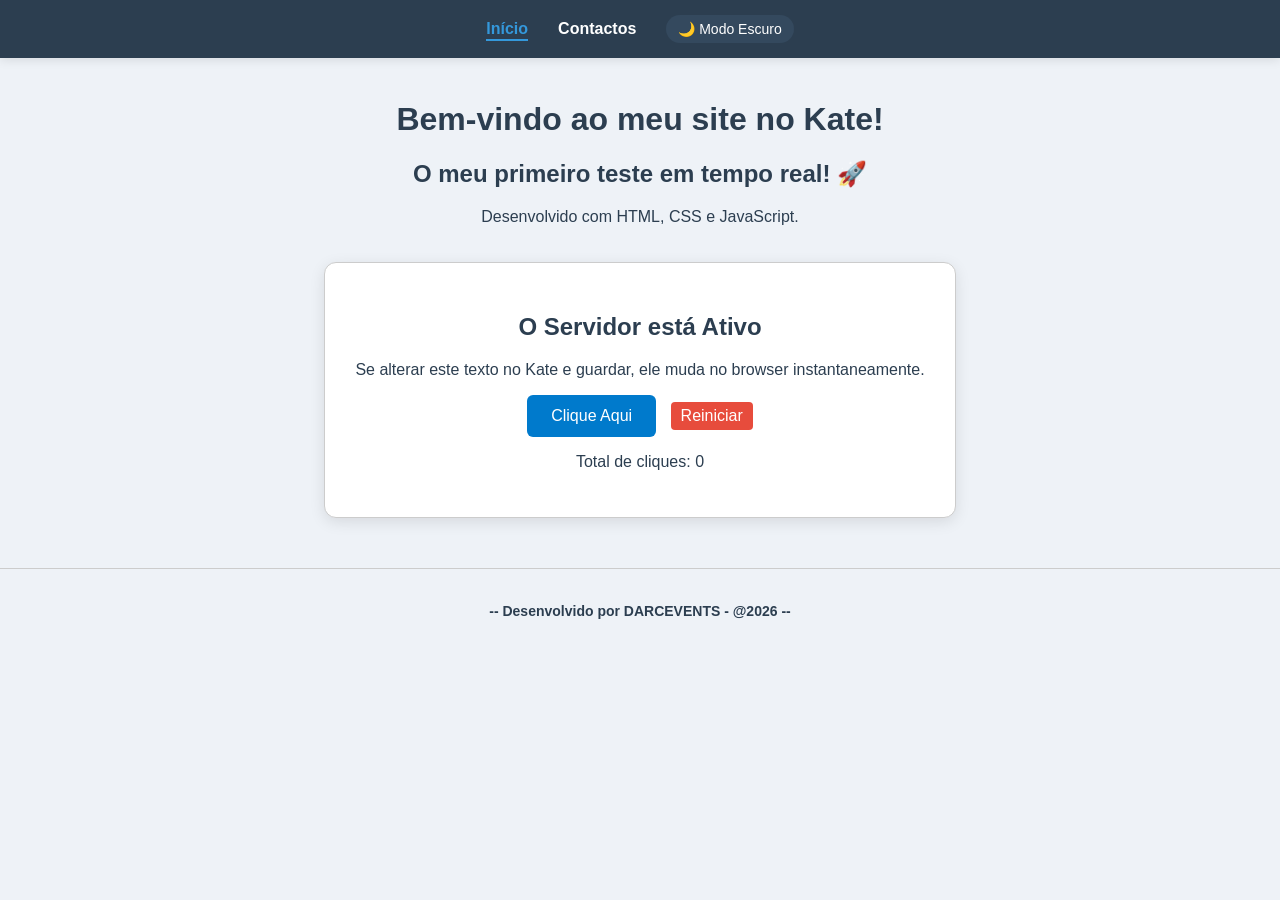
<file: index.html>
<!DOCTYPE html>
<html lang="pt">
<head>
    <meta charset="UTF-8">
    <meta name="viewport" content="width=device-width, initial-scale=1.0">
    <title>O Meu Projeto Web</title>
    <link rel="stylesheet" href="styles.css">
</head>
<body>

    <!-- Menu de Navegação Superior -->
    <nav class="navbar">
        <ul>
            <li><a href="index.html" class="ativo" aria-current="page">Início</a></li>
            <li><a href="contacto.html">Contactos</a></li>
            <li><button id="btn-tema">🌙 Modo Escuro</button></li>
        </ul>
    </nav>

    <header>
        <h1>Bem-vindo ao meu site no Kate!</h1>
        <h2>O meu primeiro teste em tempo real! 🚀</h2>
        <p>Desenvolvido com HTML, CSS e JavaScript.</p>
    </header>

    <main>
        <section class="card">
            <h2>O Servidor está Ativo</h2>
            <p>Se alterar este texto no Kate e guardar, ele muda no browser instantaneamente.</p>

            <button id="botao-clique">Clique Aqui</button>
            <button id="botao-reset" style="background-color: #e74c3c; margin-left: 10px; color: white; border: none; padding: 5px 10px; border-radius: 4px; cursor: pointer;">Reiniciar</button>

            <p id="mensagem-js"></p>
            <p>Total de cliques: <span id="contador">0</span></p>
        </section>
    <!-- ... resto do seu código anterior ... -->
    </main>

    <footer class="rodape">
        <p> -- Desenvolvido por DARCEVENTS - @2026 --</p>
    </footer>

    <script src="script.js"></script> <!-- No contacto.html será script-contacto.js -->
</body>
</html>
</file>
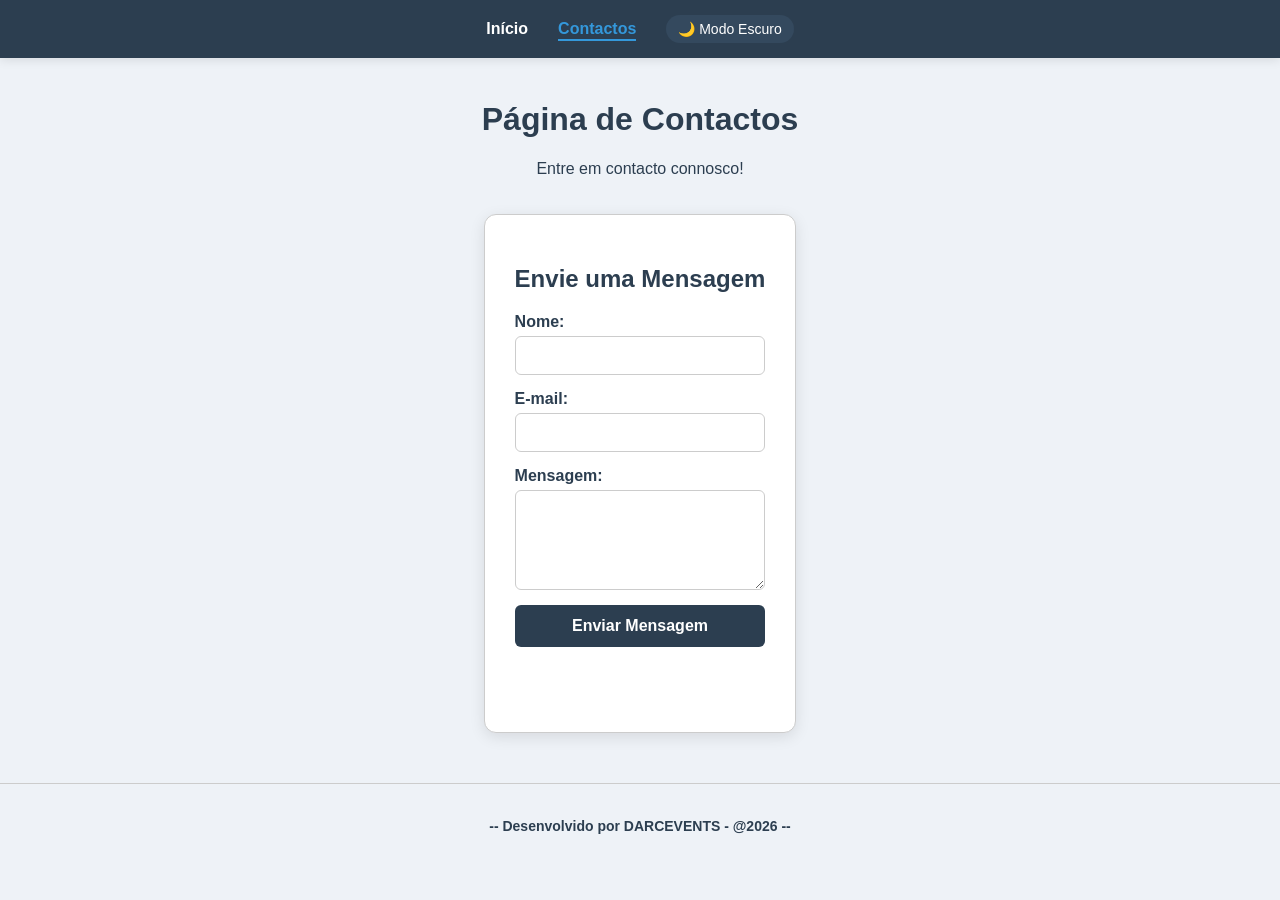
<file: contacto.html>
<!DOCTYPE html>
<html lang="pt">
<head>
    <meta charset="UTF-8">
    <meta name="viewport" content="width=device-width, initial-scale=1.0">
    <title>Contactos - O Meu Projeto</title>
    <link rel="stylesheet" href="styles.css">
</head>
<body>

    <!-- Menu de Navegação Superior -->
    <nav class="navbar">
        <ul>
            <li><a href="index.html">Início</a></li>
            <li><a href="contacto.html" class="ativo" aria-current="page">Contactos</a></li>
            <li><button id="btn-tema">🌙 Modo Escuro</button></li>
        </ul>
    </nav>

    <header>
        <h1>Página de Contactos</h1>
        <p>Entre em contacto connosco!</p>
    </header>

    <main>
        <section class="card">
            <h2>Envie uma Mensagem</h2>

            <form id="formulario-contacto" class="formulario-contacto" action="https://formspree.io/f/xykvevle" method="POST">
                <div class="campo">
                    <label for="nome">Nome:</label>
                    <input type="text" id="nome" name="name" required autocomplete="name">
                </div>

                <div class="campo">
                    <label for="email">E-mail:</label>
                    <input type="email" id="email" name="email" required autocomplete="email">
                </div>

                <div class="campo">
                    <label for="mensagem">Mensagem:</label>
                    <textarea id="mensagem" name="message" rows="4" required minlength="10"></textarea>
                </div>

                <button type="submit" class="btn-enviar">Enviar Mensagem</button>
            </form>

            <p id="resposta-formulario" role="status" aria-live="polite"></p>
        </section>
    </main>

    <footer class="rodape">
        <p>-- Desenvolvido por DARCEVENTS - @2026 --</p>
    </footer>

    <script src="script-contacto.js"></script>
</body>
</html>
</file>
<file: styles.css>
/* Variáveis para controlar as cores (Claro por padrão) */
:root {
    --bg-principal: #eef2f7;
    --bg-cartao: white;
    --texto-principal: #2c3e50;
    --texto-secundario: #ffffff;
    --borda: #ccc;
    --bg-input: #ffffff;
    --transicao-suave: all 0.4s ease;
}

/* Cores quando o Modo Escuro estiver ativo */
[data-theme="dark"] {
    --bg-principal: #1a1a1a;
    --bg-cartao: #2d2d2d;
    --texto-principal: #f0f0f0;
    --borda: #444;
    --bg-input: #3d3d3d; /* Fundo escuro para os inputs do formulário */
}

/* Configurações Gerais com transição suave de cor */
body {
    font-family: Arial, sans-serif;
    background-color: var(--bg-principal);
    color: var(--texto-principal);
    text-align: center;
    padding: 0;
    margin: 0;
    padding-top: 80px;
    transition: var(--transicao-suave);
}

/* Animação de Deslize Suave para os Cartões */
@keyframes deslizarParaCima {
    from {
        opacity: 0;
        transform: translateY(30px);
    }
    to {
        opacity: 1;
        transform: translateY(0);
    }
}

/* Cartão Central com Animação aplicada */
.card {
    background: var(--bg-cartao);
    border: 1px solid var(--borda);
    padding: 30px;
    border-radius: 12px;
    display: inline-block;
    box-shadow: 0 4px 15px rgba(0,0,0,0.1);
    margin-top: 20px;
    transition: var(--transicao-suave);

    /* Ativa a animação ao carregar a página */
    animation: deslizarParaCima 0.6s ease-out forwards;
}

/* Estilo da Barra de Menu */
.navbar {
    background-color: #2c3e50;
    padding: 15px 0;
    position: fixed;
    top: 0;
    left: 0;
    width: 100%;
    box-shadow: 0 2px 10px rgba(0,0,0,0.1);
    z-index: 1000;
}

.navbar ul {
    list-style: none;
    margin: 0;
    padding: 0;
    display: flex;
    justify-content: center;
    align-items: center;
    gap: 30px;
}

.navbar a {
    color: var(--texto-secundario);
    text-decoration: none;
    font-weight: bold;
    font-size: 16px;
    transition: color 0.3s;
}

.navbar a:hover {
    color: #3498db;
}

.navbar a.ativo {
    color: #3498db;
    border-bottom: 2px solid #3498db;
    padding-bottom: 2px;
}

/* Botão do Modo Escuro na Navbar */
#btn-tema {
background: #34495e;
color: white;
border: none;
padding: 6px 12px;
border-radius: 20px;
cursor: pointer;
font-size: 14px;
transition: background 0.3s;
}
#btn-tema:hover {
background: #5d6d7e;
}

/* Botões Gerais */
button {
    background-color: #007acc;
    color: white;
    border: none;
    padding: 12px 24px;
    border-radius: 6px;
    font-size: 16px;
    cursor: pointer;
    transition: var(--transicao-suave);
}

button:hover {
    background-color: #005999;
}

/* ESTILOS PARA ADAPTAR O FORMULÁRIO AO MODO ESCURO */
input, textarea {
    background-color: var(--bg-input) !important;
    color: var(--texto-principal) !important;
    border: 1px solid var(--borda) !important;
    transition: var(--transicao-suave);
}

/* Ajuste de contraste para labels no formulário */
label {
    color: var(--texto-principal);
    transition: var(--transicao-suave);
}

/* Formulário de Contacto */
.formulario-contacto {
    display: flex;
    flex-direction: column;
    gap: 15px;
    text-align: left;
    width: 100%;
    max-width: 400px;
    margin: 0 auto;
}

.formulario-contacto .campo {
    display: flex;
    flex-direction: column;
    gap: 5px;
}

.formulario-contacto label {
    font-weight: bold;
}

.formulario-contacto input,
.formulario-contacto textarea {
    width: 100%;
    padding: 10px;
    border-radius: 6px;
    box-sizing: border-box;
    font-size: 15px;
}

.formulario-contacto input:focus,
.formulario-contacto textarea:focus {
    outline: none;
    border-color: #3498db !important;
    box-shadow: 0 0 0 3px rgba(52, 152, 219, 0.25);
}

.formulario-contacto textarea {
    resize: vertical;
    min-height: 100px;
}

.formulario-contacto .btn-enviar {
    width: 100%;
    padding: 12px;
    border-radius: 6px;
    font-weight: bold;
    background-color: #2c3e50;
}

.formulario-contacto .btn-enviar:hover {
    background-color: #34495e;
}

.formulario-contacto .btn-enviar:disabled {
    opacity: 0.6;
    cursor: not-allowed;
}

#resposta-formulario {
    margin-top: 15px;
    font-weight: bold;
    text-align: center;
    min-height: 1.5em;
}

#resposta-formulario.sucesso { color: #27ae60; }
#resposta-formulario.erro { color: #e74c3c; }
#resposta-formulario.aguardar { color: #f39c12; }

@media (max-width: 600px) {
    body {
        padding-top: 120px;
    }

    .navbar ul {
        flex-wrap: wrap;
        gap: 15px;
        padding: 0 15px;
    }

    .card {
        margin: 20px 15px 0;
        padding: 20px;
    }
}
/* Estilo do Rodapé */
.rodape {
    margin-top: 50px;
    padding: 20px 0;
    border-top: 1px solid var(--borda);
    color: var(--texto-principal);
    font-size: 14px;
    font-weight: bold;
    transition: var(--transicao-suave);
}
</file>
